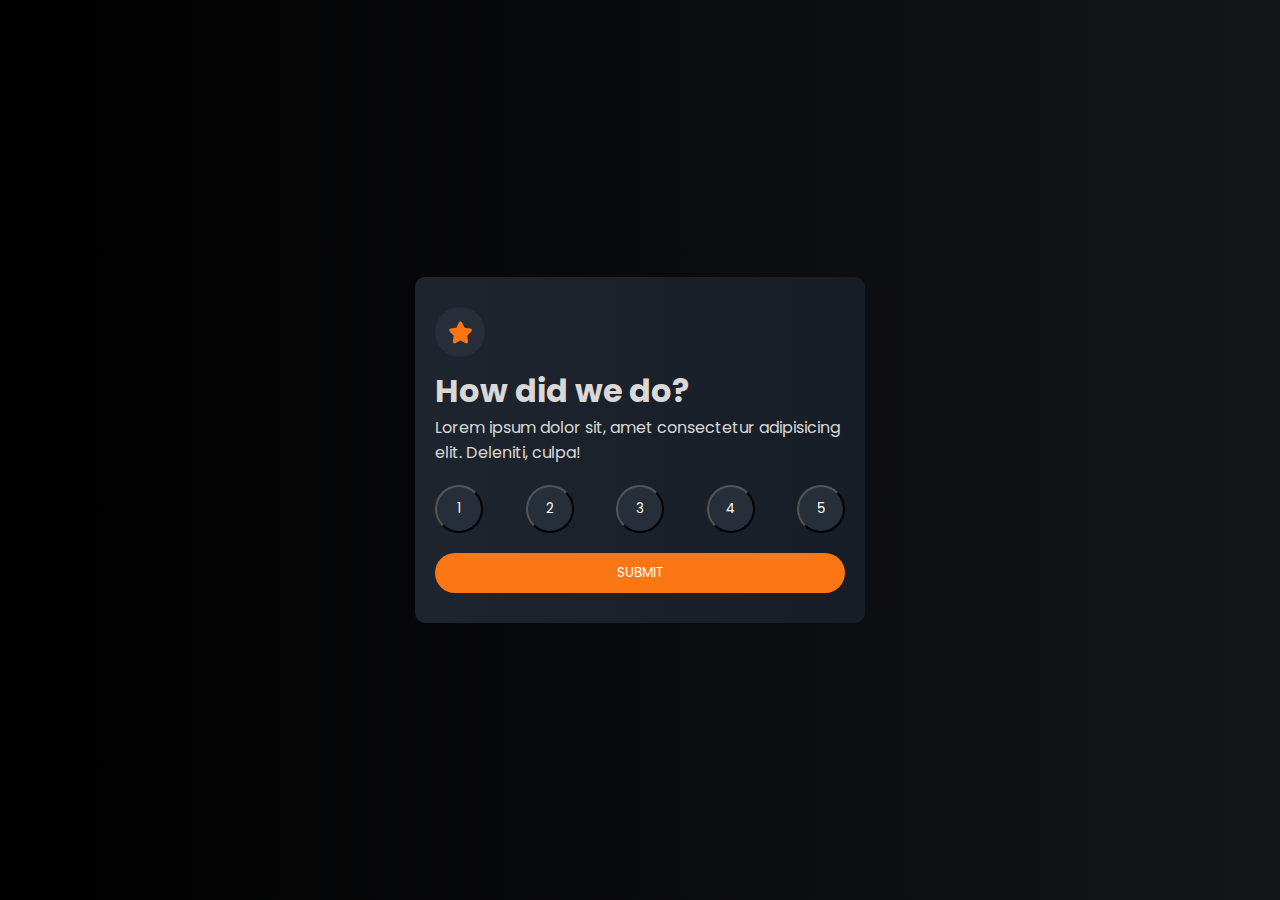
<file: interactive-rating-component/index.html>
<!DOCTYPE html>
<html lang="en">

<head>
    <meta charset="UTF-8">
    <meta name="viewport" content="width=device-width, initial-scale=1.0">
    <title>Interactive Rating Component</title>
    <link rel="preconnect" href="https://fonts.googleapis.com">
    <link rel="preconnect" href="https://fonts.gstatic.com" crossorigin>
    <link
        href="https://fonts.googleapis.com/css2?family=Poppins:ital,wght@0,100;0,200;0,300;0,400;0,500;0,600;0,700;0,800;0,900;1,100;1,200;1,300;1,400;1,500;1,600;1,700;1,800;1,900&display=swap"
        rel="stylesheet">
        <link rel="stylesheet" href="style.css">
</head>

<body>
    <div class="body-container">
        <!-- BEFORE SUBMITTING RATING SCREEN -->
        <div class="before-submit">
            <div class="icon-wrapper">
                <svg class="w-6 h-6 text-gray-800 dark:text-white" aria-hidden="true" xmlns="http://www.w3.org/2000/svg"
                    fill="currentColor" viewBox="0 0 22 20">
                    <path
                        d="M20.924 7.625a1.523 1.523 0 0 0-1.238-1.044l-5.051-.734-2.259-4.577a1.534 1.534 0 0 0-2.752 0L7.365 5.847l-5.051.734A1.535 1.535 0 0 0 1.463 9.2l3.656 3.563-.863 5.031a1.532 1.532 0 0 0 2.226 1.616L11 17.033l4.518 2.375a1.534 1.534 0 0 0 2.226-1.617l-.863-5.03L20.537 9.2a1.523 1.523 0 0 0 .387-1.575Z" />
                </svg>
            </div>
            <div class="text-wrapper">
                <h1>How did we do?</h1>
                <p>Lorem ipsum dolor sit, amet consectetur adipisicing elit. Deleniti, culpa!</p>
            </div>
            <div class="rating-wrapper">
                <button class="rating">1</button>
                <button class="rating">2</button>
                <button class="rating">3</button>
                <button class="rating">4</button>
                <button class="rating">5</button>
            </div>
            <div class="submit-wrapper">
                <button type="submit" class="submit-btn" >SUBMIT</button>
            </div>
        </div>

        <!-- AFTER SUBMITTING RATING SCREEN -->
        <div class="after-submit hide">
            <div class="submitted-rating"></div>
            <div class="text-wrapper">
                <h1>Thank You!!!</h1>
                <p>Lorem ipsum dolor sit, amet consectetur adipisicing elit. Deleniti, culpa!</p>
            </div>
        </div>
        

    </div>
    <script src="app.js"></script>
</body>



</html>
</file>
<file: interactive-rating-component/style.css>
*{
    margin: 0;
    padding: 0;
    box-sizing: border-box;
    font-family: 'Poppins', sans-serif;
}

body{
    background: linear-gradient(90deg, hsla(0, 0%, 0%, 1) 0%, hsla(228, 11%, 9%, 1) 100%);
    display: flex;
    align-items: center;
    justify-content: center;
    height: 100vh;

}

.body-container{
    background: linear-gradient(90deg, hsla(215, 22%, 15%, 1) 0%, hsla(215, 27%, 12%, 1) 100%);
    width: 50vh;
    padding: 20px;
    border-radius: 10px;
    margin: 0px 20px;
}

.before-submit > *{
    margin: 10px 0px;
}

.icon-wrapper{
    height: 50px;
    width: 50px;
    border-radius: 50%;
    background-color: #262E39;
    display: flex;
    align-items: center;
    justify-content: center;
}

.icon-wrapper svg{
    height: 25px;
    width: 25px;
    fill: #FC7613;
}

.text-wrapper h1, .text-wrapper p{
    color: #D9D8D7;    
}


.rating-wrapper{
    display: flex;
    flex-direction: row;
    justify-content: space-between;
    margin: 20px 0px;
}

.rating{
    height: 3rem;
    width: 3rem;
    background-color: #262E39;
    display: flex;
    align-items: center;
    justify-content: center;
    border-radius: 50%;
    color: #ffffff;
}


.rating:hover{
    background-color: #FC7613;
}


.rating.active{
    background-color: #7C8898;
}


.submit-wrapper{
    margin-top: 20px;
}


.submit-btn{
    display: block;
    width: 100%;
    background-color: #FC7613;
    outline: none;
    border: none;
    padding: 10px;
    border-radius: 25px;
    color: #ffffff;
    cursor: pointer;
}


.before-submit.hide{
    display: none;
}


.after-submit.hide{
    display: none;
}


.after-submit > *{
    margin: 20px 0px;
}


.submitted-rating{
    background-color: #FC7613;
    padding: 10px;
    border-radius: 25px;
    text-align: center;
    color: #ffffff;
}


.after-submit .text-wrapper{
    text-align: center;
}
</file>
